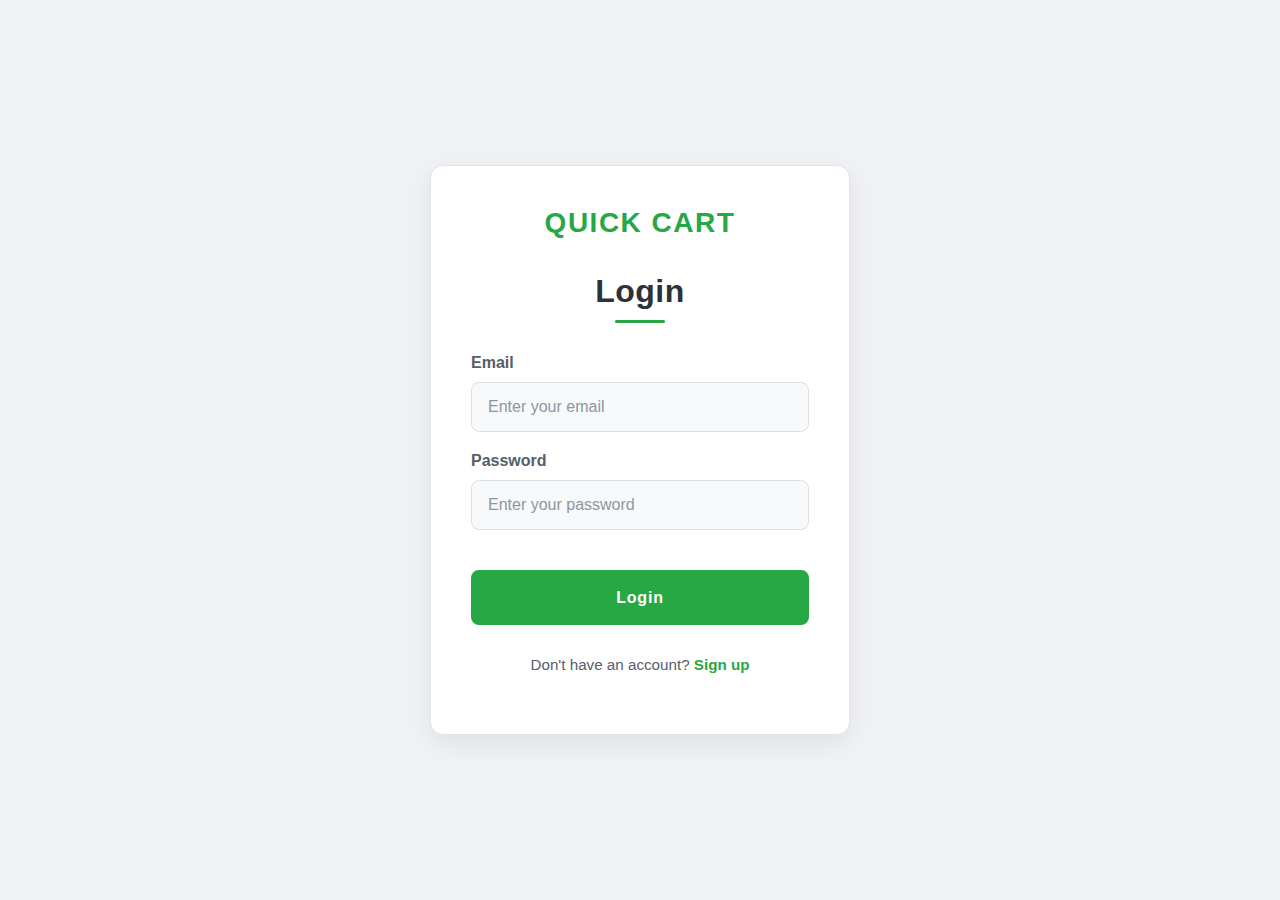
<file: FrontEnd/views/login.html>
<!DOCTYPE html>
<html lang="en">

<head>
  <meta charset="UTF-8" />
  <meta name="viewport" content="width=device-width, initial-scale=1" />
  <title>Login Page</title>
  <link href="https://cdn.jsdelivr.net/npm/bootstrap@5.3.0/dist/css/bootstrap.min.css" rel="stylesheet" />
  <link rel="stylesheet" href="../styles/login.css" />

</head>

<body>
  <div class="login-container">
    <header>
      <h3>QUICK CART</h3>
    </header>
    <form onsubmit="return false;" action="/login" method="POST" autocomplete="off">
      <h2>Login</h2>

      <div class="mb-3">
        <label for="email" class="form-label">Email</label>
        <input
          type="email"
          class="form-control"
          id="email"
          name="email"
          placeholder="Enter your email"
          required
          autocomplete="off"
        />
      </div>

      <div class="mb-3">
        <label for="password" class="form-label">Password</label>
        <input
          type="password"
          class="form-control"
          id="password"
          name="password"
          placeholder="Enter your password"
          required
          autocomplete="off"
        />
      </div>

      <div class="alert alert-danger" role="alert" id="error" style="display: none;"></div>
      <div class="alert alert-success" role="alert" id="success" style="display: none;"></div>

      <button type="submit">Login</button>
    </form>

    <div class="register-link">
      <p>
        Don't have an account?
        <a href="/signup">Sign up</a>
      </p>
    </div>
  </div>

  <script src="../scripts/login.js"></script>
</body>

</html>
</file>
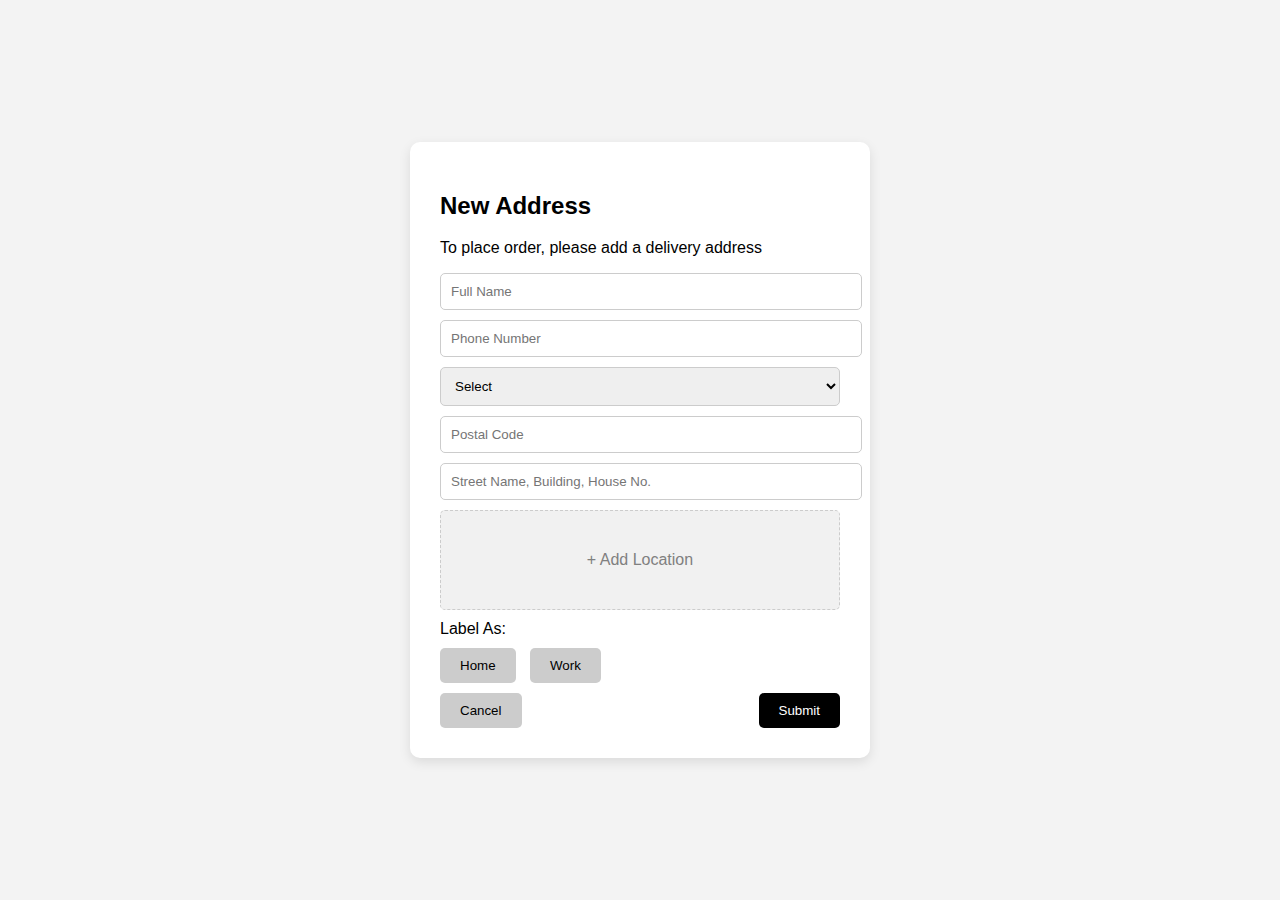
<file: FrontEnd/views/newaddress.html>
<!DOCTYPE html>
<html lang="en">
<head>
  <meta charset="UTF-8" />
  <meta name="viewport" content="width=device-width, initial-scale=1.0" />
  <title>New Address Form</title>
  <link rel="stylesheet" href="/FrontEnd/styles/newaddress.css">

</head>
<body>
  <div class="modal">
    <div class="modal-content">
      <h2>New Address</h2>
      <p>To place order, please add a delivery address</p>
      <form id="addressForm">
        <input type="text" placeholder="Full Name" name="fullName" required />
        <input type="text" placeholder="Phone Number" name="phoneNumber" required />
        <select name="region" required>
          <option value="">Select </option>
          <option value="">Region, Province, City, Barangay</option>
          <option value="ncr">NCR, Metro Manila, Quezon City, Barangay XYZ</option>
          <option value="region4a">Region IV-A, Cavite, Imus, Barangay ABC</option>
        </select>
        <input type="text" placeholder="Postal Code" name="postalCode" required />
        <input type="text" placeholder="Street Name, Building, House No." name="street" required />

        <div class="map-placeholder">+ Add Location</div>

        <label>Label As:</label>
        <div class="label-options">
          <button type="button" class="label-btn" data-value="Home">Home</button>
          <button type="button" class="label-btn" data-value="Work">Work</button>
          <input type="hidden" name="label" id="labelInput" required />
        </div>

        <div class="buttons">
          <button type="button" onclick="cancelForm()">Cancel</button>
          <button type="submit">Submit</button>
        </div>
      </form>
    </div>
  </div>

  <script src="/FrontEnd/scripts/newaddress.js"></script>
</body>
</html>
</file>
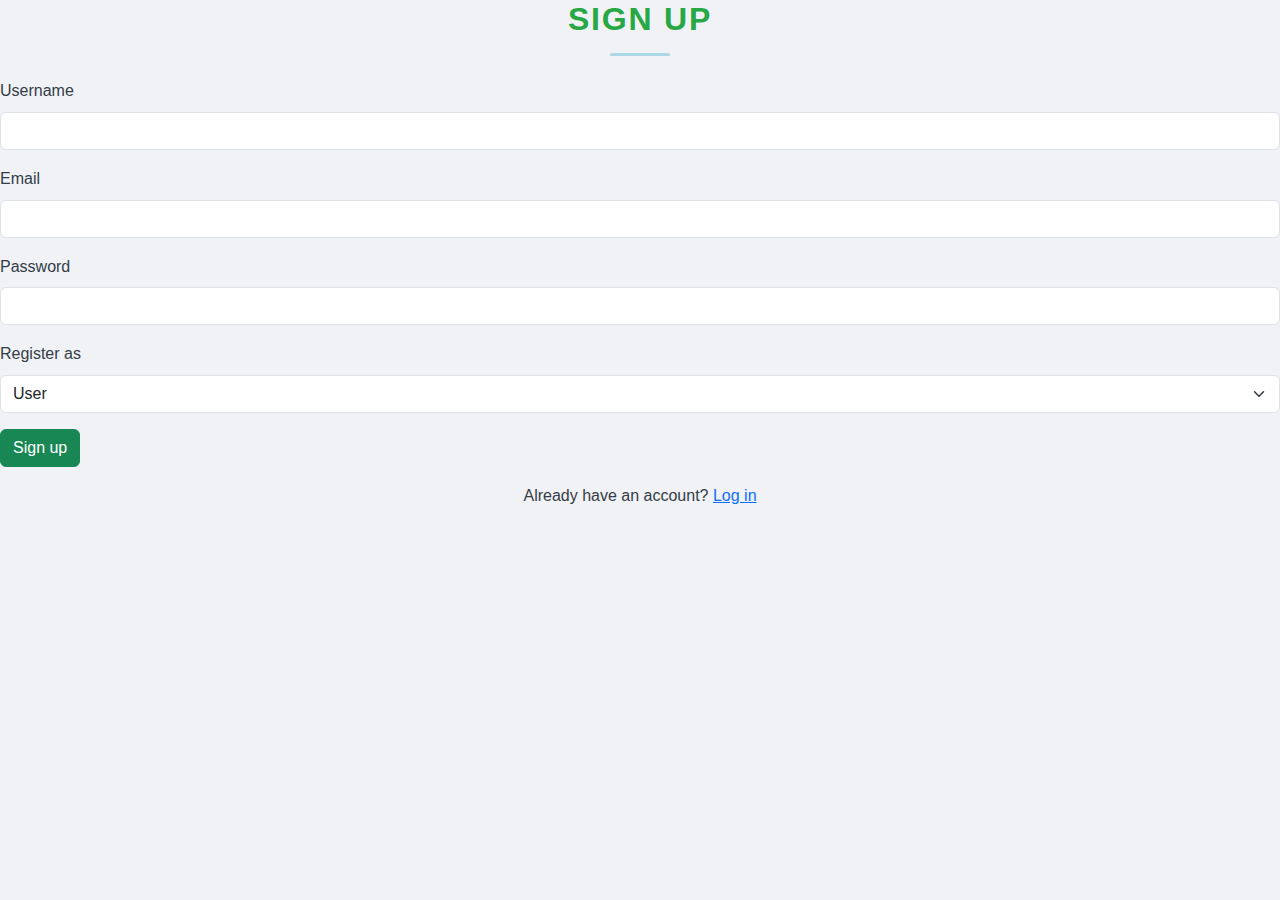
<file: FrontEnd/views/signup.html>
<!DOCTYPE html>
<html lang="en">

<head>
    <meta charset="UTF-8" />
    <meta name="viewport" content="width=device-width, initial-scale=1" />
    <title>Sign Up</title>
    <link href="https://cdn.jsdelivr.net/npm/bootstrap@5.3.0/dist/css/bootstrap.min.css" rel="stylesheet" />
    <link rel="stylesheet" href="../styles/style.css">
</head>

<body>
    <div class="signup-container">
        <form onsubmit="return false;" id="form" autocomplete="off">
            <h2>Sign Up</h2>

            <div class="mb-3">
                <label for="username" class="form-label">Username</label>
                <input type="text" id="username" name="username" class="form-control" required />
            </div>

            <div class="mb-3">
                <label for="email" class="form-label">Email</label>
                <input type="email" id="email" name="email" class="form-control" required />
            </div>

            <div class="mb-3">
                <label for="password" class="form-label">Password</label>
                <input type="password" id="password" name="password" class="form-control" required />
            </div>

            <div class="mb-3">
                <label for="role" class="form-label">Register as</label>
                <select id="role" name="role" class="form-select" required>
                    <option value="user" selected>User</option>
                    <option value="admin">Admin</option>
                </select>
            </div>

            <div class="alert alert-danger" role="alert" id="error" style="display: none;"></div>
            <div class="alert alert-success" role="alert" id="success" style="display: none;"></div>

            <button type="submit" id="signupBtn" class="btn btn-success">Sign up</button>

            <p class="mt-3 text-center">Already have an account? <a href="/login">Log in</a></p>
        </form>
    </div>

    <script src="../scripts/signup.js"></script>
</body>

</html>
</file>
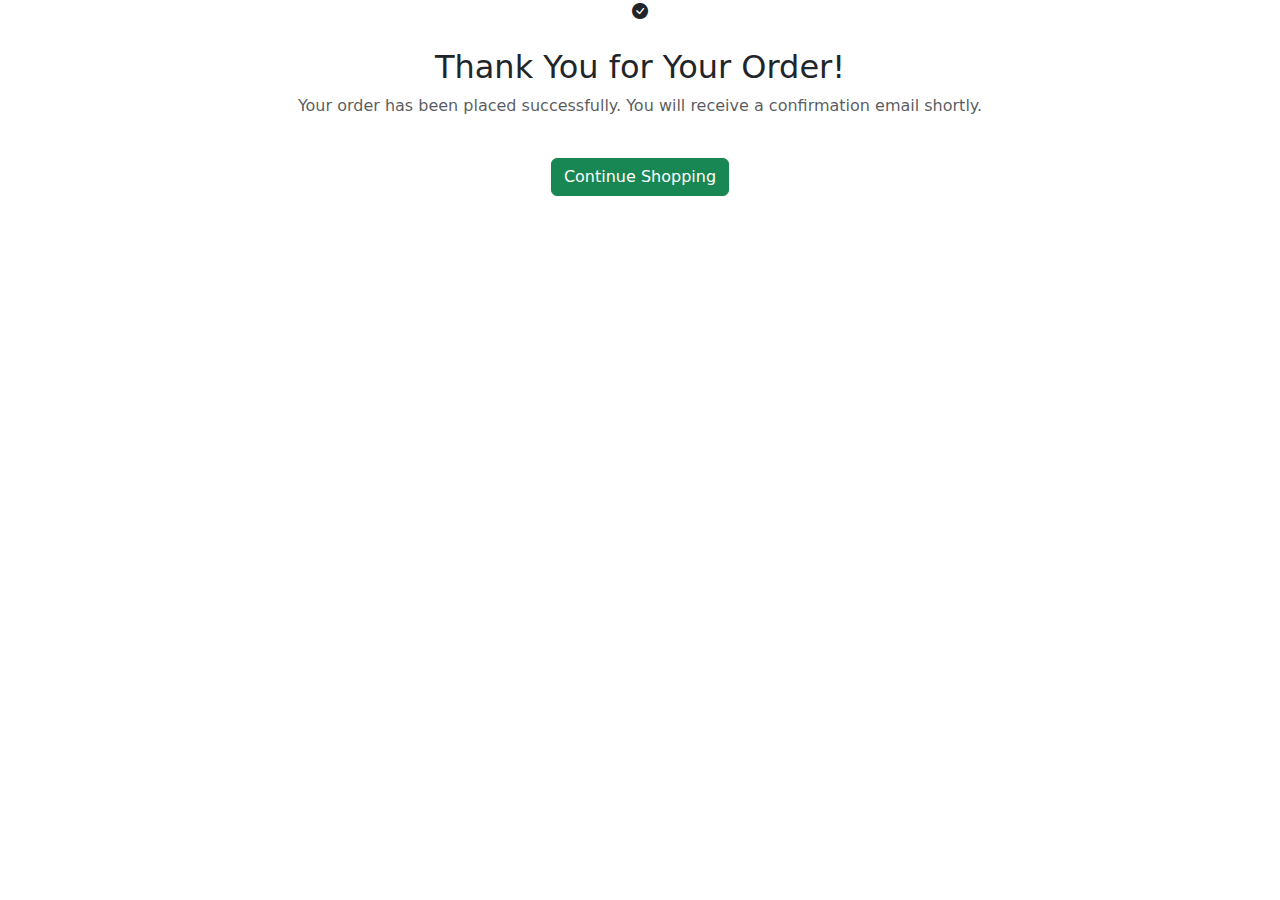
<file: FrontEnd/views/thankyou.html>
<!DOCTYPE html>
<html lang="en">
<head>
  <meta charset="UTF-8" />
  <meta name="viewport" content="width=device-width, initial-scale=1.0"/>
  <title>Thank You!</title>
  <link href="https://cdn.jsdelivr.net/npm/bootstrap@5.3.3/dist/css/bootstrap.min.css" rel="stylesheet" />
<link rel="stylesheet" href="..">
</head>
<body>

  <div class="container">
    <div class="thank-you-box text-center">
      <i class="bi bi-check-circle-fill"></i>
      <h2 class="mt-4">Thank You for Your Order!</h2>
      <p class="text-muted mt-2">Your order has been placed successfully. You will receive a confirmation email shortly.</p>
      <a href="/homePage" class="btn btn-success mt-4">Continue Shopping</a>
    </div>
  </div>
  <link href="https://cdn.jsdelivr.net/npm/bootstrap-icons@1.10.5/font/bootstrap-icons.css" rel="stylesheet" />
  <script src="https://cdn.jsdelivr.net/npm/bootstrap@5.3.3/dist/js/bootstrap.bundle.min.js"></script>
</body>
</html>
</file>
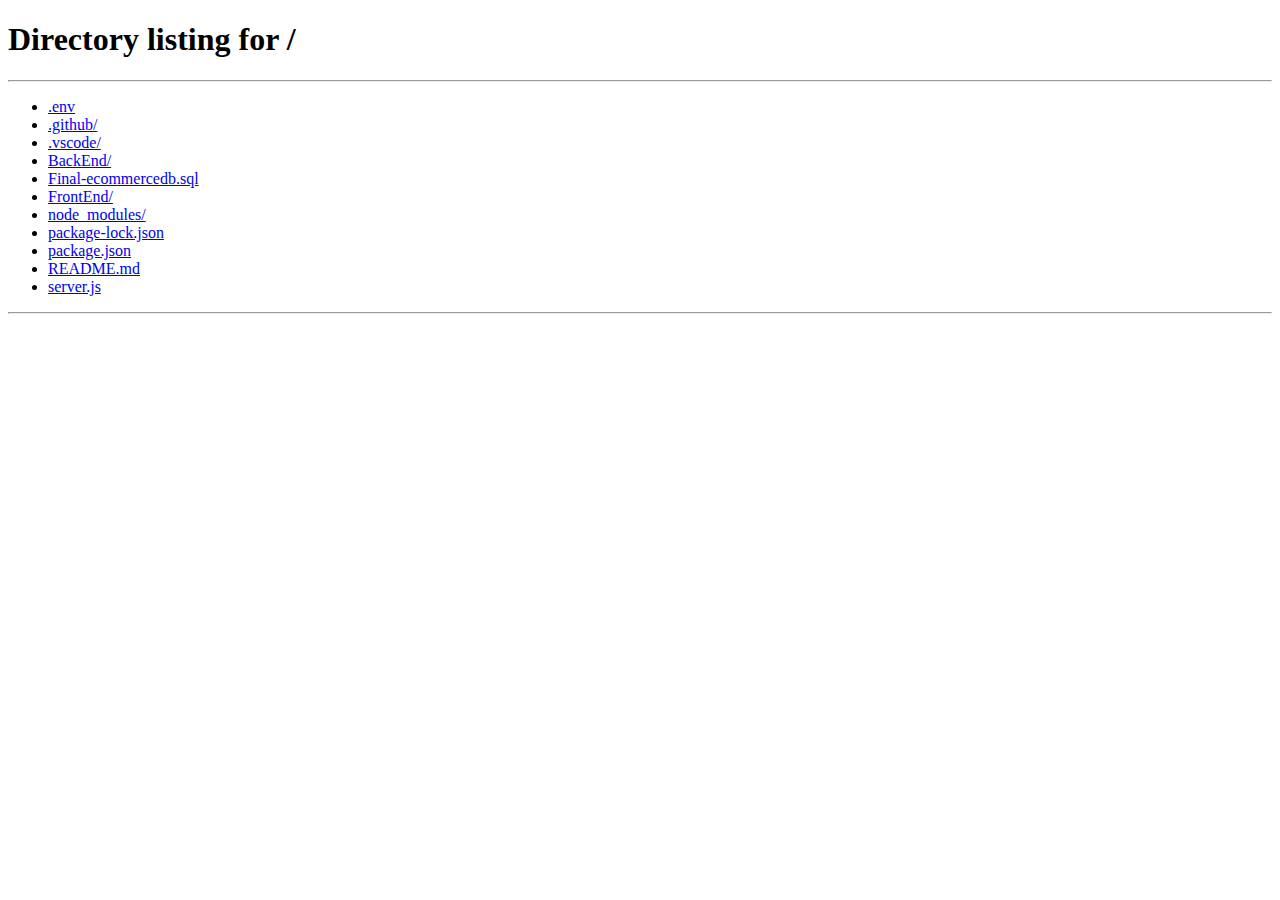
<file: FrontEnd/views/unauthorized.html>
<!DOCTYPE html>
<html lang="en">
<head>
    <meta charset="UTF-8">
    <meta name="viewport" content="width=device-width, initial-scale=1.0">
    <title>Unauthorized Access</title>
    <link href="https://cdn.jsdelivr.net/npm/bootstrap@5.3.0/dist/css/bootstrap.min.css" rel="stylesheet">
    <link rel="stylesheet" href="https://cdn.jsdelivr.net/npm/bootstrap-icons@1.11.3/font/bootstrap-icons.min.css">
</head>
<body>
    <div class="container d-flex justify-content-center align-items-center" style="height: 100vh;">
        <div class="text-center">
            <h1 class="display-4 text-danger">Unauthorized Access</h1>

            <!-- Display different message based on the route -->
            <p class="lead">
                <!-- Check if there's a query parameter for the route -->
                <span id="message"></span>
            </p>
            
            <a href="/homePage" class="btn btn-primary btn-lg">
                <i class="bi bi-box-arrow-in-right"></i> Go Back
            </a>
        </div>
    </div>

<script src="../scripts/unauthorized.js"></script>
</body>
</html>
</file>
<file: FrontEnd/styles/login.css>
body {
  background-color: #f0f2f5;
  color: #333d47;
  min-height: 100vh;
  display: flex;
  justify-content: center;
  align-items: center;
  padding: 1rem;
  font-family: 'Open Sans', sans-serif;
  line-height: 1.6;
}

/* Brand Header */
header h3 {
  color: #28a745;
  text-align: center;
  margin-bottom: 2rem;
  font-weight: 700;
  letter-spacing: 1.5px;
  font-family: 'Montserrat', sans-serif;
}

/* Main Container */
.login-container {
  background-color: #ffffff;
  padding: 2.5rem;
  border-radius: 0.8rem;
  box-shadow: 0 8px 30px rgba(0, 0, 0, 0.08);
  max-width: 420px;
  width: 100%;
  border: 1px solid #e0e4e8;
}

/* Form Title */
h2 {
  color: #2c313a;
  font-weight: 700;
  margin-bottom: 2rem;
  text-align: center;
  letter-spacing: 0.5px;
  font-family: 'Montserrat', sans-serif;
  position: relative;
  padding-bottom: 0.5rem;
}

/* Title Underline */
h2::after {
  content: '';
  position: absolute;
  left: 50%;
  bottom: -5px;
  width: 50px;
  height: 3px;
  background-color: #28a745;
  border-radius: 2px;
  transform: translateX(-50%);
}

.form-label {
  color: #555e6b;
  font-weight: 600;
  margin-bottom: 0.4rem;
}

input.form-control {
  background-color: #f8f9fa;
  border: 1px solid #dcdfe3;
  color: #444b56;
  padding: 0.75rem 1rem;
  border-radius: 0.5rem;
  transition: border-color 0.3s ease, box-shadow 0.3s ease;
}

input.form-control::placeholder {
  color: #8c96a3;
}

input.form-control:focus {
  background-color: #ffffff;
  border-color: #28a745;
  color: #2c313a;
  box-shadow: 0 0 0 0.2rem rgba(40, 167, 69, 0.15);
  outline: none;
}

/* Submit Button */
button[type="submit"] {
  background-color: #28a745;
  border: none;
  width: 100%;
  padding: 0.9rem;
  font-weight: 700;
  letter-spacing: 0.8px;
  color: #ffffff;
  border-radius: 0.5rem;
  transition: background-color 0.3s ease, box-shadow 0.3s ease, transform 0.2s ease;
  margin-top: 1.5rem;
  cursor: pointer;
}

button[type="submit"]:hover {
  background-color: #1e6c2e;
  box-shadow: 0 6px 15px rgba(40, 167, 69, 0.3);
  transform: translateY(-2px);
}

/* Alerts */
.alert {
  border-radius: 0.5rem;
  font-weight: 600;
  margin-top: 1.2rem;
  font-size: 0.9rem;
  padding: 0.75rem 1rem;
}

/* Register Link */
.register-link {
  margin-top: 1.8rem;
  text-align: center;
  font-size: 0.95rem;
  color: #555e6b;
}

.register-link a {
  color: #28a745;
  text-decoration: none;
  font-weight: 700;
  transition: color 0.2s ease, text-decoration 0.2s ease;
}

.register-link a:hover {
  color: #1e6c2e;
  text-decoration: underline;
}
</file>
<file: FrontEnd/styles/newaddress.css>
body {
  font-family: Arial, sans-serif;
  background: #f3f3f3;
  margin: 0;
}

.modal {
  display: flex;
  justify-content: center;
  align-items: center;
  height: 100vh;
}

.modal-content {
  background: white;
  padding: 30px;
  border-radius: 10px;
  box-shadow: 0 4px 12px rgba(0, 0, 0, 0.1);
  width: 400px;
}

input, select {
  display: block;
  width: 100%;
  margin: 10px 0;
  padding: 10px;
  border: 1px solid #ccc;
  border-radius: 5px;
}

.map-placeholder {
  background: #f1f1f1;
  padding: 40px;
  text-align: center;
  border: 1px dashed #ccc;
  margin: 10px 0;
  border-radius: 5px;
  color: gray;
  cursor: pointer;
}

.label-options {
  margin: 10px 0;
}

.label-btn {
  padding: 10px 20px;
  margin-right: 10px;
  border: 1px solid #ccc;
  border-radius: 5px;
  background-color: #f1f1f1;
  cursor: pointer;
  transition: 0.3s;
}

.label-btn.active {
  background-color: black;
  color: white;
  border-color: black;
}

.buttons {
  display: flex;
  justify-content: space-between;
}

button[type="submit"] {
  padding: 10px 20px;
  border: none;
  border-radius: 5px;
  background-color: black;
  color: white;
  cursor: pointer;
}

button[type="button"] {
  padding: 10px 20px;
  border: none;
  border-radius: 5px;
  background-color: #ccc;
  cursor: pointer;
}
</file>
<file: FrontEnd/styles/style.css>
body {
  background-color: #f0f2f5;
  color: #333d47;
  min-height: 100vh;
  font-family: 'Open Sans', sans-serif;
  line-height: 1.6;
}

h1, h2, h3, h4, h5, h6 {
  font-family: 'Montserrat', sans-serif;
  font-weight: 700;
  color: #2c313a;
}

.navbar {
  background-color: #ffffff !important;
  box-shadow: 0 1px 10px rgba(0, 0, 0, 0.08);
  border-bottom: none;
  padding: 8px 0;
}

.navbar-brand {
  letter-spacing: 1.5px;
  color: #28a745 !important;
  font-weight: 700;
  transition: all 0.2s ease-in-out;
}

.navbar-brand:hover {
  color: #39e672 !important;
  opacity: 0.9;
}

.navbar-dark .navbar-nav .nav-link,
.navbar-dark .nav-link.text-light {
  color: #555e6b !important;
  font-weight: 600;
  transition: color 0.2s ease-in-out;
}

.navbar-dark .nav-link.text-light:hover {
  color: #28a745 !important;
}

#searchInput {
  background-color: #ffffff;
  border: 1px solid #dcdfe3;
  color: #444b56;
  border-radius: 30px;
  padding: 0.45rem 1.2rem;
  font-size: 0.9rem;
  width: 100%;
  max-width: 400px;
}

#searchInput::placeholder {
  color: #8c96a3;
}

#searchInput:focus {
  background-color: #f8f9fa;
  border-color: #28a745;
  color: #2c313a;
  box-shadow: 0 0 0 0.2rem rgba(40, 167, 69, 0.15);
}

.btn-outline-light {
  border-color: #28a745;
  color: #28a745;
  background-color: transparent;
  border-radius: 30px;
  padding: 0.5rem 1.25rem;
  font-weight: 600;
  transition: all 0.3s ease;
}

.btn-outline-light:hover {
  background-color: #28a745;
  color: #ffffff;
  box-shadow: 0 4px 12px rgba(40, 167, 69, 0.2);
}

.btn-primary {
  background-color: #28a745;
  border-color: #28a745;
  border-radius: 5px;
  font-weight: 600;
  transition: all 0.3s ease;
}

.btn-primary:hover {
  background-color: #1e6c2e;
  border-color: #1e6c2e;
  box-shadow: 0 4px 10px rgba(40, 167, 69, 0.3);
  transform: translateY(-1px);
}

.dropdown-menu {
  background-color: #ffffff;
  color: #333d47;
  border: 1px solid #e0e4e8;
  box-shadow: 0 4px 15px rgba(0, 0, 0, 0.1);
  border-radius: 0.4rem;
}

.dropdown-item {
  color: #333d47;
  transition: background-color 0.2s ease, color 0.2s ease;
}

.dropdown-item:hover,
.dropdown-item:focus {
  background-color: #f0f2f5;
  color: #28a745;
}

.bi {
  transition: color 0.2s ease, transform 0.2s ease;
}

.nav-link:hover .bi {
  color: #28a745;
  transform: scale(1.08);
}

.nav-link.text-light .bi.bi-cart4 {
  font-size: 1.7rem !important;
  color: #555e6b !important;
}

.nav-link.text-light:hover .bi.bi-cart4 {
  color: #28a745 !important;
}

h2 {
  border-bottom: none;
  padding-bottom: 0.5rem;
  margin-bottom: 2rem;
  font-weight: 700;
  color: #28a745;
  text-transform: uppercase;
  letter-spacing: 1.8px;
  position: relative;
  text-align: center;
}

h2::after {
  content: '';
  position: absolute;
  left: 50%;
  bottom: -10px;
  width: 60px;
  height: 3px;
  background-color: #add8e6;
  border-radius: 2px;
  transform: translateX(-50%);
}

#categories-container,
#hot-sales-container,
#products-container {
  display: flex;
  flex-wrap: wrap;
  gap: 5rem;
  justify-content: center;
  padding-top: 0;
  margin: 0 auto;
}


.card {
  background-color: #ffffff;
  color: #333d47;
  border: 1px solid #e0e4e8;
  border-radius: 0.6rem;
  transition: transform 0.2s ease-in-out, box-shadow 0.2s ease-in-out;
  width: 260px;
  margin: 0.25rem;
  overflow: hidden;
  box-shadow: 0 2px 10px rgba(0, 0, 0, 0.06);
}

.card:hover {
  transform: translateY(-5px);
  box-shadow: 0 8px 25px rgba(0, 0, 0, 0.15);
  border-color: #a3e2b2;
}

.card-img-top {
  border-top-left-radius: 0.6rem;
  border-top-right-radius: 0.6rem;
  height: 180px;
  object-fit: contain;
  padding: 15px;
  background-color: #f8f9fa;
}

.card-body {
  padding: 1.25rem;
  text-align: center;
}

.card-title {
  color: #28a745;
  font-weight: 700;
  margin-bottom: 0.5rem;
}

.card-text {
  font-size: 0.9rem;
  color: #555e6b;
}

@media (max-width: 575.98px) {
  #searchForm {
    width: 100% !important;
  }

  .card {
    width: 90%;
  }

  h2 {
    font-size: 1.75rem;
  }
}
</file>
